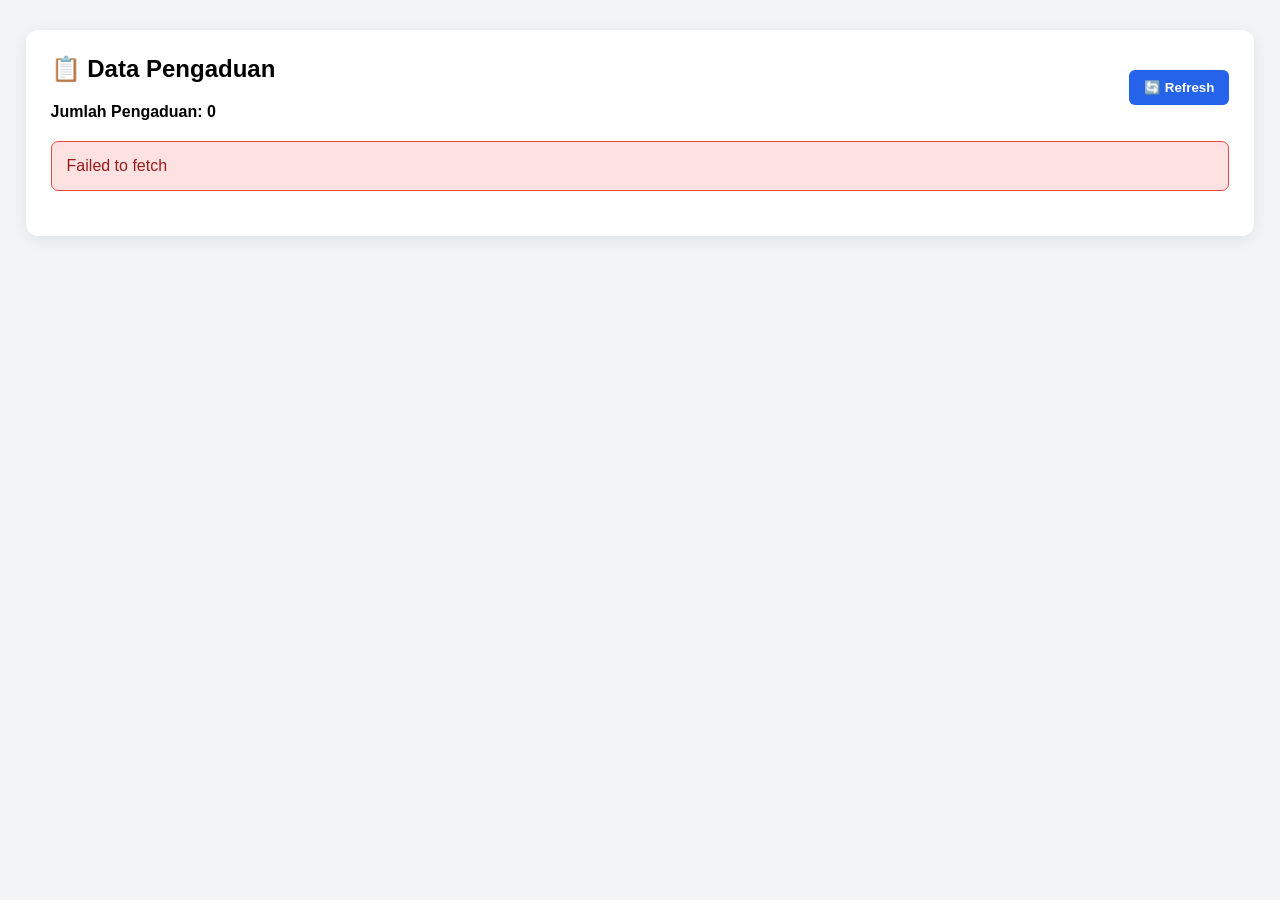
<file: admin.html>
<!DOCTYPE html>
<html lang="id">

<head>

    <meta charset="UTF-8">

    <meta
        name="viewport"
        content="width=device-width, initial-scale=1.0"
    >

    <title>Admin Pengaduan</title>

    <style>

        * {
            box-sizing: border-box;
        }

        body {
            margin: 0;
            font-family: Arial, sans-serif;
            background: #f3f4f6;
        }

        .container {
            width: 96%;
            max-width: 1500px;
            margin: 30px auto;
        }

        .card {
            background: white;
            padding: 25px;
            border-radius: 12px;
            box-shadow: 0 4px 15px rgba(0,0,0,0.08);
        }

        h2 {
            margin-top: 0;
        }

        .toolbar {
            display: flex;
            justify-content: space-between;
            align-items: center;
            margin-bottom: 20px;
            gap: 10px;
        }

        .btn {
            border: none;
            padding: 10px 15px;
            border-radius: 6px;
            cursor: pointer;
            color: white;
            font-weight: bold;
        }

        .btn-refresh {
            background: #2563eb;
        }

        .btn-tanggapan {
            background: #16a34a;
        }

        .btn-delete {
            background: #dc2626;
        }

        .table-wrapper {
            width: 100%;
            overflow-x: auto;
        }

        table {
            width: 100%;
            border-collapse: collapse;
            min-width: 1200px;
        }

        th,
        td {
            border: 1px solid #ddd;
            padding: 10px;
            vertical-align: top;
            text-align: left;
        }

        th {
            background: #1f2937;
            color: white;
            white-space: nowrap;
        }

        tr:nth-child(even) {
            background: #f9fafb;
        }

        .status {
            display: inline-block;
            padding: 5px 9px;
            border-radius: 20px;
            font-size: 13px;
            font-weight: bold;
        }

        .status-menunggu {
            background: #fef3c7;
            color: #92400e;
        }

        .status-diproses {
            background: #dbeafe;
            color: #1e40af;
        }

        .status-selesai {
            background: #dcfce7;
            color: #166534;
        }

        .status-ditolak {
            background: #fee2e2;
            color: #991b1b;
        }

        .tiket {
            font-weight: bold;
            white-space: nowrap;
        }

        .kelola {
            white-space: nowrap;
        }

        .empty {
            text-align: center;
            padding: 30px;
        }

        .loading {
            text-align: center;
            padding: 30px;
            font-size: 18px;
        }

        .error {
            display: none;
            padding: 15px;
            margin-bottom: 20px;
            background: #fee2e2;
            border: 1px solid #ef4444;
            color: #991b1b;
            border-radius: 7px;
        }

        .jumlah {
            font-weight: bold;
        }

        .tanggapan-text {
            max-width: 300px;
            white-space: pre-wrap;
            word-break: break-word;
        }

    </style>

</head>


<body>


<div class="container">

    <div class="card">

        <div class="toolbar">

            <div>

                <h2>
                    📋 Data Pengaduan
                </h2>

                <div class="jumlah">
                    Jumlah Pengaduan:
                    <span id="jumlahData">0</span>
                </div>

            </div>


            <button
                class="btn btn-refresh"
                onclick="loadPengaduan()"
            >
                🔄 Refresh
            </button>

        </div>


        <div
            class="error"
            id="errorBox"
        ></div>


        <div
            class="loading"
            id="loading"
        >
            ⏳ Mengambil data pengaduan...
        </div>


        <div
            class="table-wrapper"
            id="tableWrapper"
            style="display:none;"
        >

            <table>

                <thead>

                    <tr>

                        <th>No</th>

                        <th>Nama</th>

                        <th>No. HP</th>

                        <th>Judul Pengaduan</th>

                        <th>Deskripsi Pengaduan</th>

                        <th>Status</th>

                        <th>Tanggal</th>

                        <th>Tiket</th>

                        <th>Tanggapan</th>

                        <th>Kelola</th>

                    </tr>

                </thead>


                <tbody id="dataPengaduan"></tbody>

            </table>

        </div>

    </div>

</div>



<script>


const API_URL =
"https://script.google.com/macros/s/AKfycbzl9v2wCXQhe0_T-AMcfPC1dEy09ico1PpL9vojrANAEhlkvZfgY7shY-wL0y_M7E9z/exec";


const loading =
document.getElementById("loading");

const tableWrapper =
document.getElementById("tableWrapper");

const tbody =
document.getElementById("dataPengaduan");

const errorBox =
document.getElementById("errorBox");

const jumlahData =
document.getElementById("jumlahData");



function escapeHTML(value) {

    if (
        value === null ||
        value === undefined
    ) {
        return "";
    }

    return String(value)

        .replace(/&/g, "&amp;")

        .replace(/</g, "&lt;")

        .replace(/>/g, "&gt;")

        .replace(/"/g, "&quot;")

        .replace(/'/g, "&#039;");

}



function statusClass(status) {

    const s =
        String(status || "")
        .toLowerCase();


    if (s.includes("selesai")) {
        return "status-selesai";
    }


    if (s.includes("proses")) {
        return "status-diproses";
    }


    if (s.includes("tolak")) {
        return "status-ditolak";
    }


    return "status-menunggu";

}



async function loadPengaduan() {

    loading.style.display = "block";

    tableWrapper.style.display = "none";

    errorBox.style.display = "none";


    try {

        const response =
            await fetch(API_URL);


        const result =
            await response.json();


        if (!result.success) {

            throw new Error(
                result.message ||
                "Gagal mengambil data."
            );

        }


        const data =
            result.data || [];


        jumlahData.innerText =
            data.length;


        tbody.innerHTML = "";


        if (data.length === 0) {

            tbody.innerHTML = `

                <tr>

                    <td
                        colspan="10"
                        class="empty"
                    >
                        Belum ada data pengaduan.
                    </td>

                </tr>

            `;

        }

        else {

            data.forEach(function(item, index) {

                const status =
                    item.status || "Menunggu";


                const tanggapan =
                    item.tanggapan || "Belum ada tanggapan";


                const row =
                    document.createElement("tr");


                row.innerHTML = `

                    <td>
                        ${index + 1}
                    </td>


                    <td>
                        ${escapeHTML(item.nama)}
                    </td>


                    <td>
                        ${escapeHTML(
                            item.telepon ||
                            item.nohp
                        )}
                    </td>


                    <td>
                        ${escapeHTML(item.judul)}
                    </td>


                    <td>
                        ${escapeHTML(item.deskripsi)}
                    </td>


                    <td>

                        <span
                            class="status ${statusClass(status)}"
                        >
                            ${escapeHTML(status)}
                        </span>

                    </td>


                    <td>
                        ${escapeHTML(item.tanggal)}
                    </td>


                    <td>

                        <span class="tiket">
                            ${escapeHTML(item.tiket)}
                        </span>

                    </td>


                    <td>

                        <div class="tanggapan-text">
                            ${escapeHTML(tanggapan)}
                        </div>

                    </td>


                    <td class="kelola">

                        <button
                            class="btn btn-tanggapan"
                            onclick='beriTanggapan(${JSON.stringify(item)})'
                        >
                            💬 Tanggapan
                        </button>


                        <button
                            class="btn btn-delete"
                            onclick='hapusPengaduan(${JSON.stringify(item)})'
                        >
                            🗑️ Hapus
                        </button>

                    </td>

                `;


                tbody.appendChild(row);

            });

        }


        loading.style.display = "none";

        tableWrapper.style.display = "block";


    }

    catch (error) {

        console.error(error);


        loading.style.display = "none";


        errorBox.innerText =
            error.message ||
            "Gagal mengambil data.";


        errorBox.style.display =
            "block";

    }

}



async function beriTanggapan(item) {

    const statusLama =
        item.status || "Menunggu";


    const tanggapanLama =
        item.tanggapan || "";


    const status =
        prompt(

            "Masukkan status pengaduan:\n\n" +

            "Menunggu\n" +

            "Diproses\n" +

            "Selesai\n" +

            "Ditolak",

            statusLama

        );


    if (status === null) {
        return;
    }


    if (status.trim() === "") {

        alert(
            "❌ Status tidak boleh kosong."
        );

        return;

    }


    const tanggapan =
        prompt(

            "Masukkan tanggapan admin:",

            tanggapanLama

        );


    if (tanggapan === null) {
        return;
    }


    if (tanggapan.trim() === "") {

        alert(
            "❌ Tanggapan tidak boleh kosong."
        );

        return;

    }


    try {

        const response =
            await fetch(API_URL, {

                method: "POST",

                headers: {

                    "Content-Type":
                    "text/plain;charset=utf-8"

                },

                body: JSON.stringify({

                    action: "update",

                    tiket: item.tiket,

                    status:
                        status.trim(),

                    tanggapan:
                        tanggapan.trim()

                })

            });


        const result =
            await response.json();


        if (!result.success) {

            throw new Error(

                result.message ||
                "Gagal mengirim tanggapan."

            );

        }


        alert(
            "✅ Tanggapan berhasil dikirim."
        );


        loadPengaduan();


    }

    catch (error) {

        console.error(error);


        alert(

            "❌ " +

            (
                error.message ||
                "Gagal mengirim tanggapan."
            )

        );

    }

}



async function hapusPengaduan(item) {

    const tiket =
        item.tiket || "";


    const yakin =
        confirm(

            "Apakah Anda yakin ingin menghapus pengaduan ini?\n\n" +

            "Tiket: " +
            tiket +

            "\nNama: " +
            (item.nama || "")

        );


    if (!yakin) {
        return;
    }


    try {

        const response =
            await fetch(API_URL, {

                method: "POST",

                headers: {

                    "Content-Type":
                    "text/plain;charset=utf-8"

                },

                body: JSON.stringify({

                    action: "delete",

                    tiket: tiket

                })

            });


        const result =
            await response.json();


        if (!result.success) {

            throw new Error(

                result.message ||
                "Gagal menghapus data."

            );

        }


        alert(
            "✅ Pengaduan berhasil dihapus."
        );


        loadPengaduan();


    }

    catch (error) {

        console.error(error);


        alert(

            "❌ " +

            (
                error.message ||
                "Gagal menghapus data."
            )

        );

    }

}



loadPengaduan();


</script>


</body>

</html>
</file>
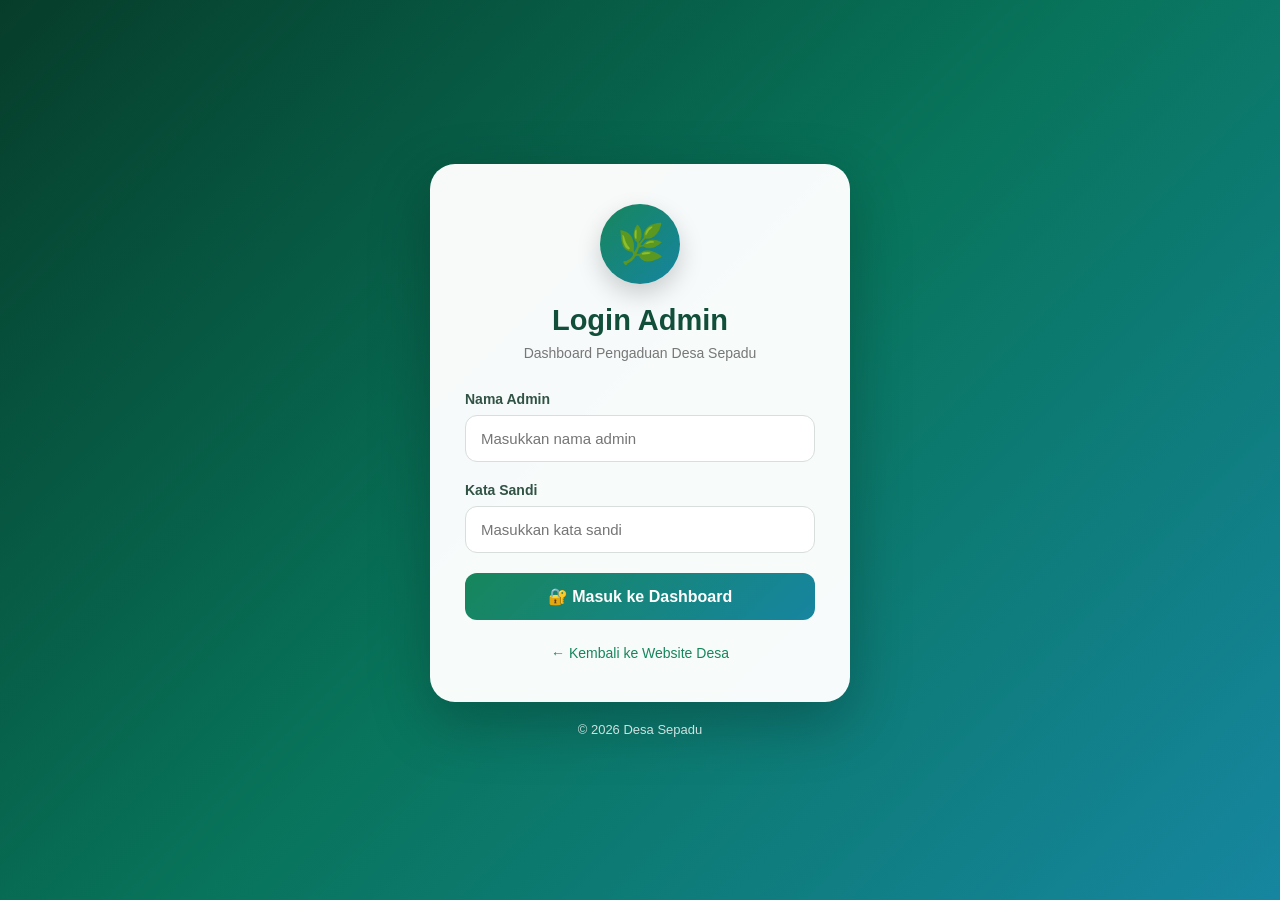
<file: login-admin.html>
<!DOCTYPE html>
<html lang="id">

<head>
    <meta charset="UTF-8">
    <meta name="viewport" content="width=device-width, initial-scale=1.0">

    <title>Login Admin | Desa Sepadu</title>

    <style>
        * {
            box-sizing: border-box;
            margin: 0;
            padding: 0;
        }

        body {
            min-height: 100vh;
            font-family: Arial, sans-serif;
            display: flex;
            justify-content: center;
            align-items: center;
            padding: 20px;

            background:
                linear-gradient(
                    135deg,
                    #063d2a,
                    #08745b,
                    #1686a0
                );
        }

        .login-wrapper {
            width: 100%;
            max-width: 420px;
        }

        .login-card {
            background: rgba(255,255,255,0.97);
            padding: 40px 35px;
            border-radius: 25px;
            box-shadow: 0 20px 60px rgba(0,0,0,0.25);
            text-align: center;
        }

        .logo {
            width: 80px;
            height: 80px;
            margin: 0 auto 20px;

            display: flex;
            justify-content: center;
            align-items: center;

            border-radius: 50%;

            background:
                linear-gradient(
                    135deg,
                    #16865c,
                    #1685a0
                );

            font-size: 38px;

            box-shadow:
                0 10px 25px rgba(0,0,0,0.18);
        }

        h1 {
            color: #124f3b;
            font-size: 29px;
            margin-bottom: 8px;
        }

        .subtitle {
            color: #777;
            font-size: 14px;
            margin-bottom: 30px;
        }

        .form-group {
            text-align: left;
            margin-bottom: 20px;
        }

        label {
            display: block;
            margin-bottom: 8px;
            color: #315345;
            font-weight: bold;
            font-size: 14px;
        }

        input {
            width: 100%;
            padding: 14px 15px;

            border: 1px solid #d7dedb;
            border-radius: 12px;

            outline: none;
            font-size: 15px;

            transition: 0.3s;
        }

        input:focus {
            border-color: #16865c;

            box-shadow:
                0 0 0 3px rgba(22,134,92,0.12);
        }

        .login-btn {
            width: 100%;
            padding: 14px;

            border: none;
            border-radius: 12px;

            background:
                linear-gradient(
                    135deg,
                    #16865c,
                    #1685a0
                );

            color: white;

            font-size: 16px;
            font-weight: bold;

            cursor: pointer;

            transition: 0.3s;
        }

        .login-btn:hover {
            transform: translateY(-2px);

            box-shadow:
                0 10px 25px rgba(22,134,92,0.3);
        }

        .error {
            display: none;

            margin-top: 18px;
            padding: 12px;

            border-radius: 10px;

            background: #ffe8e8;
            color: #c0392b;

            font-size: 14px;
        }

        .back {
            display: inline-block;
            margin-top: 25px;

            color: #16865c;
            text-decoration: none;

            font-size: 14px;
        }

        .back:hover {
            text-decoration: underline;
        }

        .footer {
            text-align: center;
            margin-top: 20px;

            color: rgba(255,255,255,0.8);
            font-size: 13px;
        }

        @media(max-width:500px) {

            .login-card {
                padding: 32px 22px;
            }

            h1 {
                font-size: 25px;
            }
        }
    </style>
</head>

<body>

<div class="login-wrapper">

    <div class="login-card">

        <div class="logo">
            🌿
        </div>

        <h1>
            Login Admin
        </h1>

        <p class="subtitle">
            Dashboard Pengaduan Desa Sepadu
        </p>


        <form id="loginForm">

            <div class="form-group">

                <label for="username">
                    Nama Admin
                </label>

                <input
                    type="text"
                    id="username"
                    placeholder="Masukkan nama admin"
                    autocomplete="username"
                    required
                >

            </div>


            <div class="form-group">

                <label for="password">
                    Kata Sandi
                </label>

                <input
                    type="password"
                    id="password"
                    placeholder="Masukkan kata sandi"
                    autocomplete="current-password"
                    required
                >

            </div>


            <button
                type="submit"
                class="login-btn"
            >
                🔐 Masuk ke Dashboard
            </button>


            <div
                id="errorMessage"
                class="error"
            >
                Nama admin atau kata sandi salah.
            </div>

        </form>


        <a
            href="index.html"
            class="back"
        >
            ← Kembali ke Website Desa
        </a>

    </div>


    <div class="footer">
        © 2026 Desa Sepadu
    </div>

</div>


<script>

    /* ==========================================
       DATA LOGIN ADMIN
       ========================================== */

    const ADMIN_USERNAME = "Siti";
    const ADMIN_PASSWORD = "sisisi";


    /* ==========================================
       PROSES LOGIN
       ========================================== */

    document
        .getElementById("loginForm")
        .addEventListener("submit", function(event) {

            event.preventDefault();


            const username =
                document
                .getElementById("username")
                .value
                .trim();


            const password =
                document
                .getElementById("password")
                .value;


            const errorMessage =
                document
                .getElementById("errorMessage");


            /* CEK USERNAME DAN PASSWORD */

            if (
                username === ADMIN_USERNAME &&
                password === ADMIN_PASSWORD
            ) {

                /* SIMPAN STATUS LOGIN */

                sessionStorage.setItem(
                    "adminLogin",
                    "true"
                );


                sessionStorage.setItem(
                    "adminName",
                    username
                );


                /* PINDAH KE ADMIN */

                window.location.href =
                    "admin.html";

            } else {

                errorMessage.style.display =
                    "block";

            }

        });

</script>

</body>
</html>
</file>
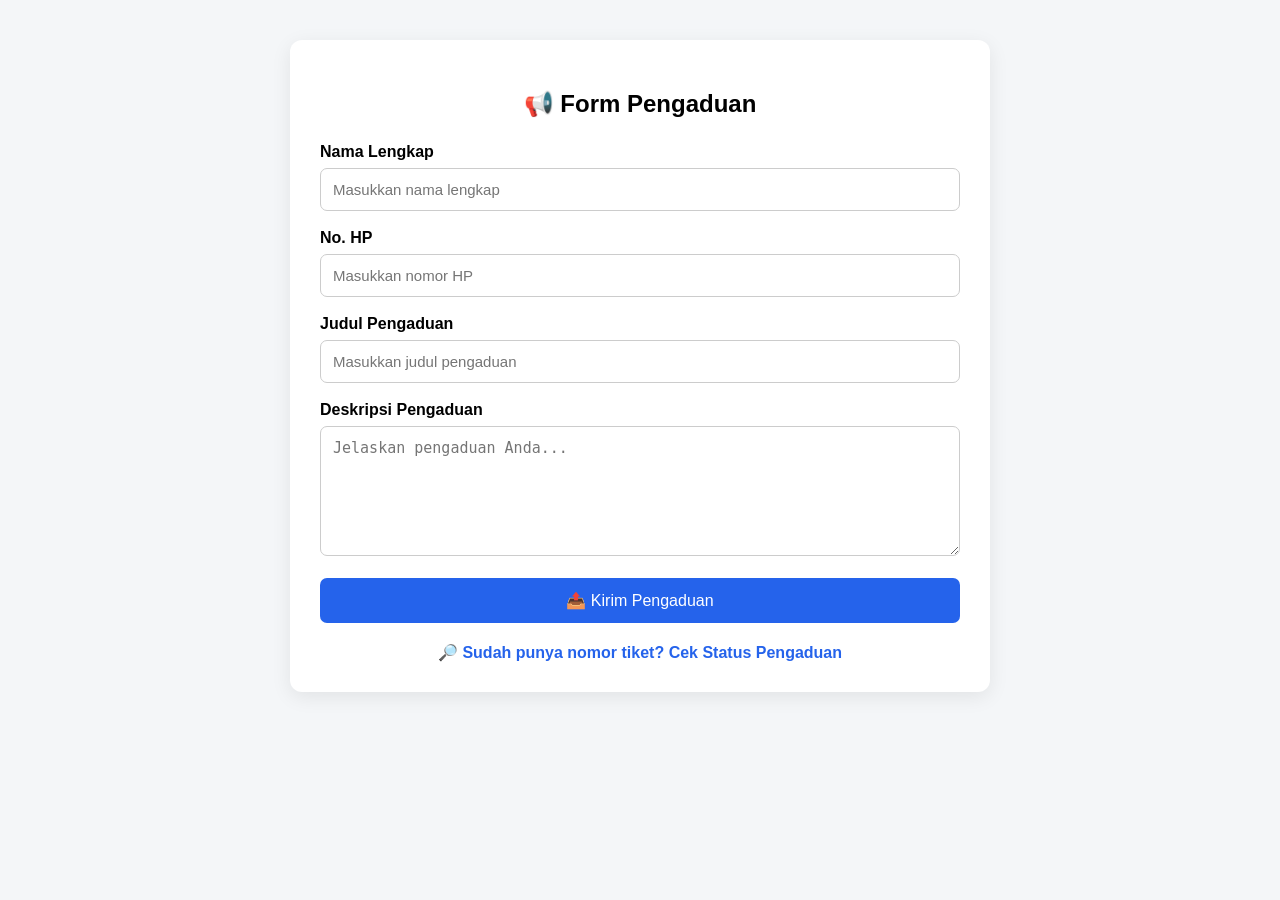
<file: pengaduan.html>
<!DOCTYPE html>
<html lang="id">
<head>
    <meta charset="UTF-8">
    <meta name="viewport" content="width=device-width, initial-scale=1.0">

    <title>Form Pengaduan</title>

    <style>
        * {
            box-sizing: border-box;
        }

        body {
            margin: 0;
            padding: 0;
            font-family: Arial, sans-serif;
            background: #f4f6f8;
        }

        .container {
            width: 90%;
            max-width: 700px;
            margin: 40px auto;
        }

        .card {
            background: white;
            padding: 30px;
            border-radius: 12px;
            box-shadow: 0 5px 20px rgba(0,0,0,0.08);
        }

        h2 {
            text-align: center;
            margin-bottom: 25px;
        }

        label {
            display: block;
            margin-bottom: 7px;
            font-weight: bold;
        }

        input,
        textarea {
            width: 100%;
            padding: 12px;
            margin-bottom: 18px;
            border: 1px solid #ccc;
            border-radius: 7px;
            font-size: 15px;
        }

        input:focus,
        textarea:focus {
            outline: none;
            border-color: #2563eb;
        }

        textarea {
            min-height: 130px;
            resize: vertical;
        }

        button {
            width: 100%;
            padding: 13px;
            border: none;
            border-radius: 7px;
            color: white;
            font-size: 16px;
            cursor: pointer;
        }

        #btnKirim {
            background: #2563eb;
        }

        #btnKirim:hover {
            background: #1d4ed8;
        }

        #btnKirim:disabled {
            background: #999;
            cursor: not-allowed;
        }

        /* HASIL */
        .hasil {
            display: none;
            margin-top: 25px;
            padding: 20px;
            border-radius: 8px;
            background: #ecfdf5;
            border: 1px solid #10b981;
        }

        .info {
            text-align: center;
            line-height: 1.6;
        }

        .tiket {
            font-size: 22px;
            font-weight: bold;
            text-align: center;
            margin: 15px 0;
            letter-spacing: 1px;
            color: #065f46;
            background: white;
            padding: 12px;
            border-radius: 7px;
        }

        /* TOMBOL CEK */
        .btnCek {
            display: block;
            width: 100%;
            margin-top: 15px;
            padding: 13px;
            background: #059669;
            color: white;
            text-align: center;
            text-decoration: none;
            border-radius: 7px;
            font-size: 16px;
            font-weight: bold;
        }

        .btnCek:hover {
            background: #047857;
        }

        /* ERROR */
        .error {
            display: none;
            margin-top: 20px;
            padding: 15px;
            background: #fee2e2;
            border: 1px solid #ef4444;
            color: #991b1b;
            border-radius: 7px;
        }

        /* TOMBOL CEK DI BAWAH */
        .menuCek {
            margin-top: 20px;
            text-align: center;
        }

        .menuCek a {
            display: inline-block;
            color: #2563eb;
            text-decoration: none;
            font-weight: bold;
        }

        .menuCek a:hover {
            text-decoration: underline;
        }
    </style>
</head>

<body>

<div class="container">

    <div class="card">

        <h2>📢 Form Pengaduan</h2>

        <form id="formPengaduan">

            <!-- NAMA -->
            <label for="nama">
                Nama Lengkap
            </label>

            <input
                type="text"
                id="nama"
                name="nama"
                placeholder="Masukkan nama lengkap"
                required
            >

            <!-- NO HP -->
            <label for="nohp">
                No. HP
            </label>

            <input
                type="tel"
                id="nohp"
                name="nohp"
                placeholder="Masukkan nomor HP"
                required
            >

            <!-- JUDUL -->
            <label for="judul">
                Judul Pengaduan
            </label>

            <input
                type="text"
                id="judul"
                name="judul"
                placeholder="Masukkan judul pengaduan"
                required
            >

            <!-- DESKRIPSI -->
            <label for="deskripsi">
                Deskripsi Pengaduan
            </label>

            <textarea
                id="deskripsi"
                name="deskripsi"
                placeholder="Jelaskan pengaduan Anda..."
                required
            ></textarea>

            <!-- TOMBOL KIRIM -->
            <button
                type="submit"
                id="btnKirim"
            >
                📤 Kirim Pengaduan
            </button>

        </form>


        <!-- ========================================= -->
        <!-- HASIL PENGADUAN -->
        <!-- ========================================= -->

        <div
            class="hasil"
            id="hasil"
        >

            <div class="info">

                <strong>
                    ✅ Pengaduan berhasil dikirim!
                </strong>

                <p>
                    Pengaduan Anda telah berhasil
                    disimpan.
                </p>

                <p>
                    Simpan nomor tiket berikut
                    untuk mengecek status pengaduan.
                </p>

            </div>


            <!-- NOMOR TIKET -->

            <div
                class="tiket"
                id="nomorTiket"
            >
                -
            </div>


            <div class="info">

                Gunakan nomor tiket tersebut
                untuk mengecek status dan tanggapan
                pengaduan Anda.

            </div>


            <!-- ===================================== -->
            <!-- TOMBOL CEK STATUS -->
            <!-- ===================================== -->

            <a
                href="tanggapan.html"
                class="btnCek"
                id="btnCekStatus"
            >
                🔍 Cek Status Pengaduan
            </a>

        </div>


        <!-- ========================================= -->
        <!-- ERROR -->
        <!-- ========================================= -->

        <div
            class="error"
            id="error"
        >
        </div>


        <!-- ========================================= -->
        <!-- MENU CEK STATUS -->
        <!-- ========================================= -->

        <div class="menuCek">

            <a href="tanggapan.html">
                🔎 Sudah punya nomor tiket? Cek Status Pengaduan
            </a>

        </div>

    </div>

</div>


<script>

// =====================================================
// URL GOOGLE APPS SCRIPT
// =====================================================

const API_URL =
"https://script.google.com/macros/s/AKfycbzl9v2wCXQhe0_T-AMcfPC1dEy09ico1PpL9vojrANAEhlkvZfgY7shY-wL0y_M7E9z/exec";


// =====================================================
// ELEMENT
// =====================================================

const form =
document.getElementById("formPengaduan");

const btnKirim =
document.getElementById("btnKirim");

const hasil =
document.getElementById("hasil");

const errorBox =
document.getElementById("error");

const nomorTiket =
document.getElementById("nomorTiket");


// =====================================================
// SUBMIT FORM
// =====================================================

form.addEventListener(
    "submit",
    async function(e) {

        e.preventDefault();


        // Sembunyikan hasil dan error
        hasil.style.display = "none";
        errorBox.style.display = "none";


        // Nonaktifkan tombol
        btnKirim.disabled = true;
        btnKirim.innerText = "⏳ Mengirim...";


        // =================================================
        // AMBIL DATA FORM
        // =================================================

        const data = {

            action: "add",

            nama:
            document
                .getElementById("nama")
                .value
                .trim(),

            nohp:
            document
                .getElementById("nohp")
                .value
                .trim(),

            judul:
            document
                .getElementById("judul")
                .value
                .trim(),

            deskripsi:
            document
                .getElementById("deskripsi")
                .value
                .trim()

        };


        // =================================================
        // KIRIM KE GOOGLE APPS SCRIPT
        // =================================================

        try {

            const response =
            await fetch(
                API_URL,
                {
                    method: "POST",

                    headers: {
                        "Content-Type":
                        "text/plain;charset=utf-8"
                    },

                    body:
                    JSON.stringify(data)
                }
            );


            // Ambil response JSON
            const result =
            await response.json();


            // =================================================
            // BERHASIL
            // =================================================

            if (result.success) {

                // Reset form
                form.reset();


                // Tampilkan nomor tiket
                nomorTiket.innerText =
                    result.tiket || "-";


                // Tampilkan kotak berhasil
                hasil.style.display =
                    "block";


                // Scroll ke hasil
                hasil.scrollIntoView({
                    behavior: "smooth",
                    block: "center"
                });

            }


            // =================================================
            // GAGAL
            // =================================================

            else {

                errorBox.innerText =
                    result.message ||
                    "Pengaduan gagal dikirim.";

                errorBox.style.display =
                    "block";

            }

        }


        // =================================================
        // ERROR CONNECTION
        // =================================================

        catch (error) {

            console.error(error);

            errorBox.innerText =
                "Tidak dapat terhubung ke server pengaduan.";

            errorBox.style.display =
                "block";

        }


        // =================================================
        // AKTIFKAN KEMBALI TOMBOL
        // =================================================

        btnKirim.disabled =
            false;

        btnKirim.innerText =
            "📤 Kirim Pengaduan";

    }

);

</script>

</body>
</html>
</file>
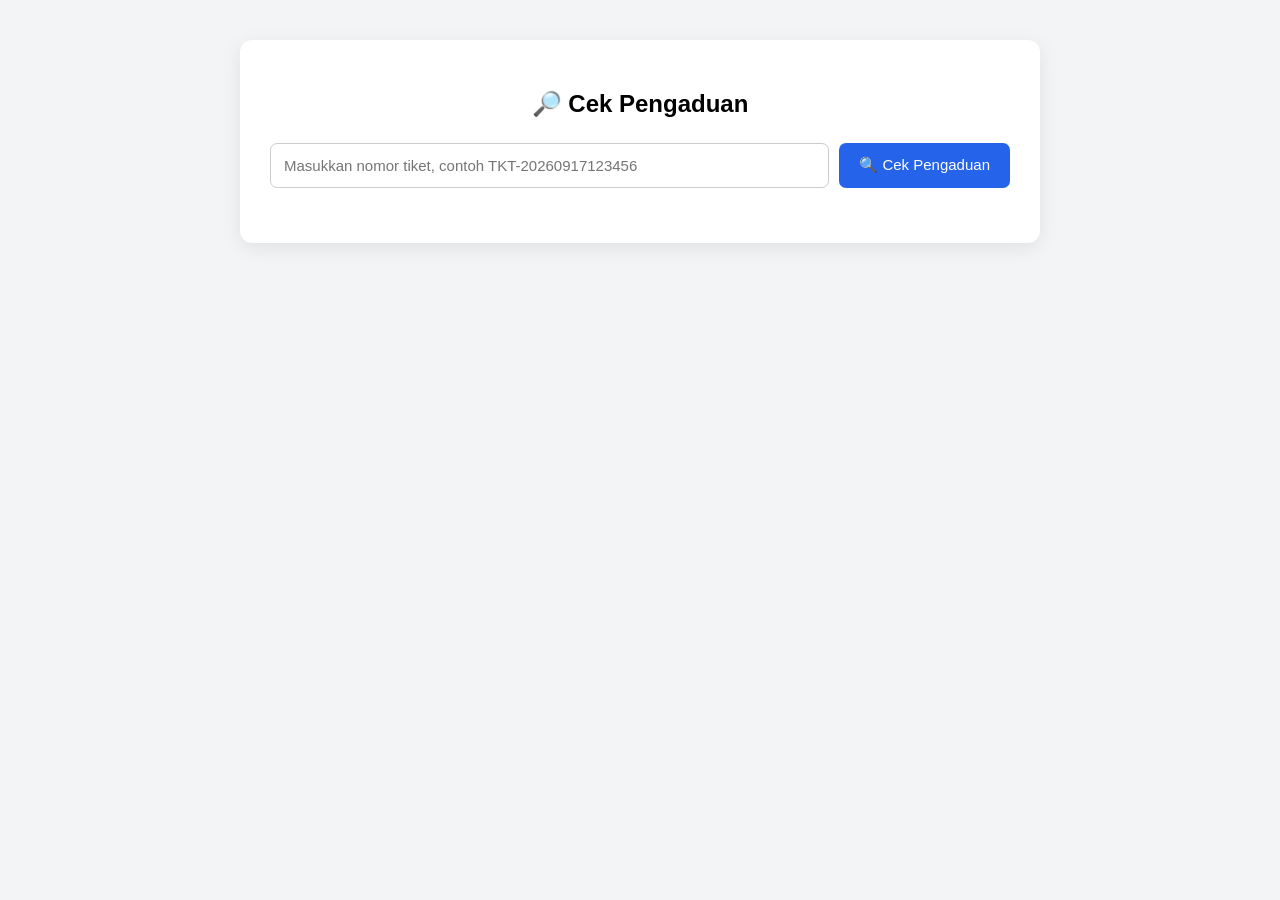
<file: tanggapan.html>
<!DOCTYPE html>
<html lang="id">

<head>

    <meta charset="UTF-8">

    <meta
        name="viewport"
        content="width=device-width, initial-scale=1.0"
    >

    <title>Cek Pengaduan</title>


    <style>

        * {
            box-sizing: border-box;
        }

        body {
            margin: 0;
            padding: 0;
            font-family: Arial, sans-serif;
            background: #f3f4f6;
        }

        .container {
            width: 90%;
            max-width: 800px;
            margin: 40px auto;
        }

        .card {
            background: white;
            padding: 30px;
            border-radius: 12px;
            box-shadow:
                0 5px 20px rgba(0,0,0,0.08);
        }

        h2 {
            text-align: center;
            margin-bottom: 25px;
        }

        .form-cek {
            display: flex;
            gap: 10px;
            margin-bottom: 25px;
        }

        .form-cek input {
            flex: 1;
            padding: 13px;
            border: 1px solid #ccc;
            border-radius: 7px;
            font-size: 15px;
        }

        .form-cek button {
            padding: 13px 20px;
            border: none;
            border-radius: 7px;
            background: #2563eb;
            color: white;
            cursor: pointer;
            font-size: 15px;
        }

        .form-cek button:hover {
            background: #1d4ed8;
        }

        .form-cek button:disabled {
            background: #999;
            cursor: not-allowed;
        }

        .hasil {
            display: none;
        }

        .judul-hasil {
            text-align: center;
            margin-bottom: 20px;
        }

        .data-item {
            margin-bottom: 15px;
        }

        .label {
            font-weight: bold;
            margin-bottom: 5px;
        }

        .nilai {
            background: #f9fafb;
            border: 1px solid #e5e7eb;
            padding: 12px;
            border-radius: 7px;
            min-height: 20px;
            line-height: 1.5;
            word-wrap: break-word;
        }

        .status {
            display: inline-block;
            padding: 7px 13px;
            border-radius: 20px;
            font-weight: bold;
        }

        .status-menunggu {
            background: #fef3c7;
            color: #92400e;
        }

        .status-diproses {
            background: #dbeafe;
            color: #1e40af;
        }

        .status-selesai {
            background: #dcfce7;
            color: #166534;
        }

        .status-ditolak {
            background: #fee2e2;
            color: #991b1b;
        }

        .tiket-box {
            text-align: center;
            background: #eff6ff;
            border: 1px solid #60a5fa;
            padding: 18px;
            border-radius: 8px;
            margin-bottom: 25px;
        }

        .tiket-box small {
            display: block;
            margin-bottom: 8px;
        }

        .nomor-tiket {
            font-size: 23px;
            font-weight: bold;
            color: #1d4ed8;
        }

        .pesan {
            display: none;
            padding: 15px;
            margin-bottom: 20px;
            border-radius: 7px;
        }

        .pesan-error {
            background: #fee2e2;
            color: #991b1b;
            border: 1px solid #ef4444;
        }

        .pesan-loading {
            background: #eff6ff;
            color: #1e40af;
            border: 1px solid #60a5fa;
        }

        @media (max-width: 600px) {

            .form-cek {
                flex-direction: column;
            }

            .form-cek button {
                width: 100%;
            }

            .container {
                width: 95%;
            }

        }

    </style>

</head>


<body>


<div class="container">

    <div class="card">

        <h2>
            🔎 Cek Pengaduan
        </h2>


        <div class="form-cek">

            <input
                type="text"
                id="tiket"
                placeholder="Masukkan nomor tiket, contoh TKT-20260917123456"
                autocomplete="off"
            >

            <button
                id="btnCek"
                onclick="cekPengaduan()"
            >
                🔍 Cek Pengaduan
            </button>

        </div>


        <div
            class="pesan pesan-loading"
            id="loading"
        >
            ⏳ Sedang mencari pengaduan...
        </div>


        <div
            class="pesan pesan-error"
            id="error"
        ></div>


        <div
            class="hasil"
            id="hasil"
        >


            <div class="tiket-box">

                <small>
                    Nomor Tiket
                </small>

                <div
                    class="nomor-tiket"
                    id="nomorTiket"
                >
                    -
                </div>

            </div>


            <div class="judul-hasil">

                <h3>
                    📋 Data Pengaduan
                </h3>

            </div>


            <div class="data-item">

                <div class="label">
                    Nama
                </div>

                <div
                    class="nilai"
                    id="nama"
                >
                    -
                </div>

            </div>


            <div class="data-item">

                <div class="label">
                    No. HP
                </div>

                <div
                    class="nilai"
                    id="nohp"
                >
                    -
                </div>

            </div>


            <div class="data-item">

                <div class="label">
                    Judul Pengaduan
                </div>

                <div
                    class="nilai"
                    id="judul"
                >
                    -
                </div>

            </div>


            <div class="data-item">

                <div class="label">
                    Deskripsi Pengaduan
                </div>

                <div
                    class="nilai"
                    id="deskripsi"
                >
                    -
                </div>

            </div>


            <div class="data-item">

                <div class="label">
                    Status
                </div>

                <div
                    class="nilai"
                    id="status"
                >
                    -
                </div>

            </div>


            <div class="data-item">

                <div class="label">
                    Tanggal
                </div>

                <div
                    class="nilai"
                    id="tanggal"
                >
                    -
                </div>

            </div>


            <div class="data-item">

                <div class="label">
                    Tiket
                </div>

                <div
                    class="nilai"
                    id="tiketHasil"
                >
                    -
                </div>

            </div>


            <div class="data-item">

                <div class="label">
                    💬 Tanggapan Admin
                </div>

                <div
                    class="nilai"
                    id="tanggapan"
                >
                    Belum ada tanggapan dari admin.
                </div>

            </div>


        </div>

    </div>

</div>



<script>


const API_URL =
"https://script.google.com/macros/s/AKfycbzl9v2wCXQhe0_T-AMcfPC1dEy09ico1PpL9vojrANAEhlkvZfgY7shY-wL0y_M7E9z/exec";


const inputTiket =
document.getElementById("tiket");

const btnCek =
document.getElementById("btnCek");

const loading =
document.getElementById("loading");

const errorBox =
document.getElementById("error");

const hasil =
document.getElementById("hasil");



function escapeHTML(value) {

    if (
        value === null ||
        value === undefined
    ) {

        return "";

    }


    return String(value)

        .replace(/&/g, "&amp;")

        .replace(/</g, "&lt;")

        .replace(/>/g, "&gt;")

        .replace(/"/g, "&quot;")

        .replace(/'/g, "&#039;");

}



function statusClass(status) {

    const s =
        String(status || "")
        .toLowerCase();


    if (s.includes("selesai")) {

        return "status-selesai";

    }


    if (s.includes("proses")) {

        return "status-diproses";

    }


    if (s.includes("tolak")) {

        return "status-ditolak";

    }


    return "status-menunggu";

}



async function cekPengaduan() {


    const tiket =
        inputTiket.value.trim();


    hasil.style.display = "none";

    errorBox.style.display = "none";


    if (tiket === "") {

        errorBox.innerText =
            "Silakan masukkan nomor tiket.";

        errorBox.style.display =
            "block";

        return;

    }


    btnCek.disabled = true;

    btnCek.innerText =
        "⏳ Mencari...";

    loading.style.display =
        "block";


    try {


        const url =
            API_URL +
            "?action=cek&tiket=" +
            encodeURIComponent(tiket);


        const response =
            await fetch(url);


        const result =
            await response.json();


        loading.style.display =
            "none";


        if (!result.success) {

            errorBox.innerText =
                result.message ||
                "Nomor tiket tidak ditemukan.";

            errorBox.style.display =
                "block";

            return;

        }


        const data =
            result.data;


        document.getElementById(
            "nomorTiket"
        ).innerText =
            data.tiket || "-";


        document.getElementById(
            "tiketHasil"
        ).innerText =
            data.tiket || "-";


        document.getElementById(
            "nama"
        ).innerText =
            data.nama || "-";


        document.getElementById(
            "nohp"
        ).innerText =
            data.telepon ||
            data.nohp ||
            "-";


        document.getElementById(
            "judul"
        ).innerText =
            data.judul || "-";


        document.getElementById(
            "deskripsi"
        ).innerText =
            data.deskripsi || "-";


        const status =
            data.status ||
            "Menunggu";


        document.getElementById(
            "status"
        ).innerHTML = `

            <span
                class="status
                ${statusClass(status)}"
            >
                ${escapeHTML(status)}
            </span>

        `;


        document.getElementById(
            "tanggal"
        ).innerText =
            data.tanggal || "-";


        document.getElementById(
            "tanggapan"
        ).innerText =
            data.tanggapan ||
            "Belum ada tanggapan dari admin.";


        hasil.style.display =
            "block";


        hasil.scrollIntoView({
            behavior: "smooth"
        });


    } catch (error) {


        console.error(error);


        loading.style.display =
            "none";


        errorBox.innerText =
            "Gagal terhubung ke server. " +
            "Silakan coba lagi.";


        errorBox.style.display =
            "block";


    } finally {


        btnCek.disabled = false;

        btnCek.innerText =
            "🔍 Cek Pengaduan";

    }

}



inputTiket.addEventListener(
    "keypress",
    function(e) {

        if (e.key === "Enter") {

            cekPengaduan();

        }

    }
);


</script>


</body>

</html>
</file>
